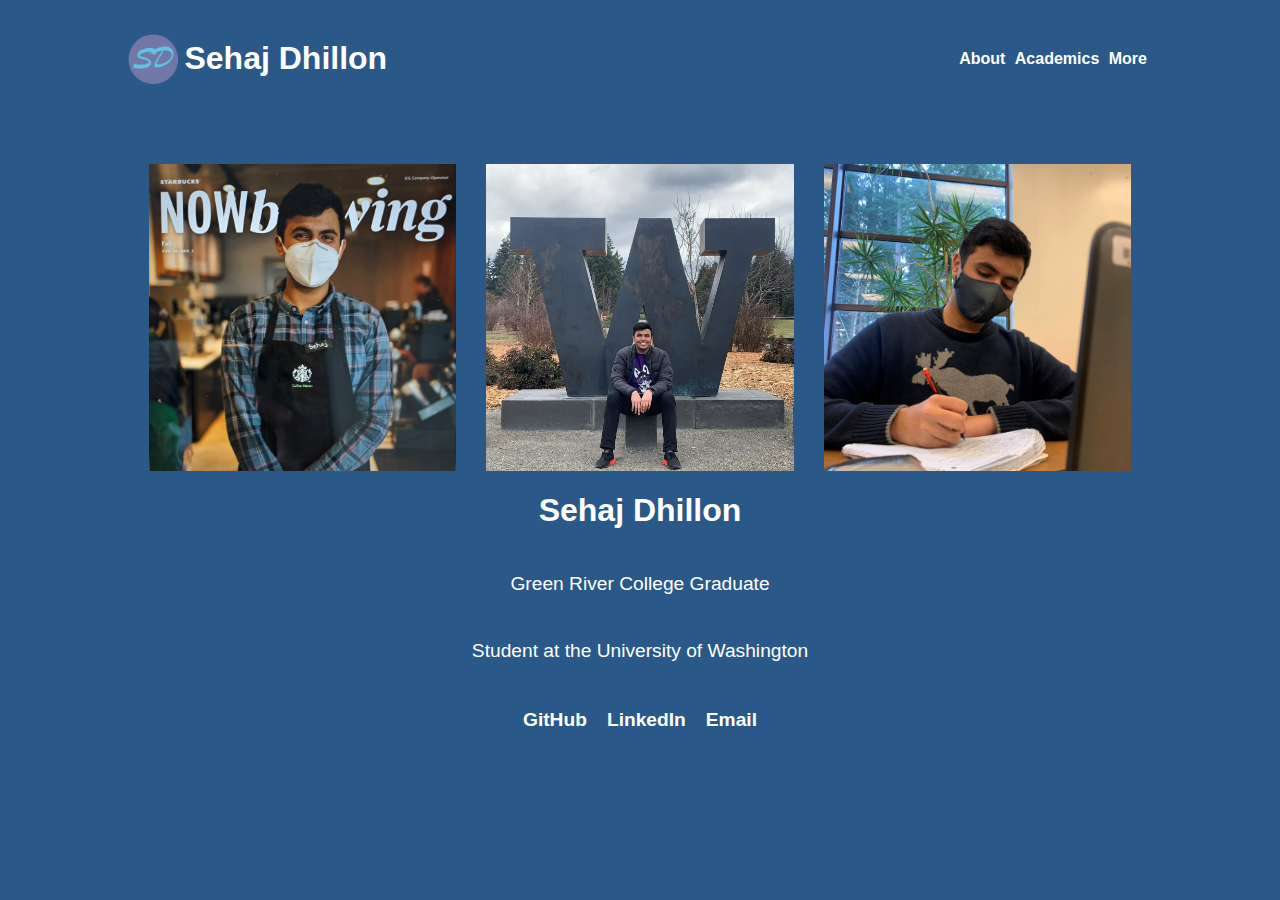
<file: index.html>
<!DOCTYPE html>
<html lang="en">
    <head>
        <meta charset="utf-8">

        <link id="stylesheet" rel="stylesheet" type="text/css" href=stylesheet.css />
        <meta name="viewport" content="width=device-width, initial scale=1">
        <title>Sehaj Dhillon</title>
        <link rel="icon" type="image/x-icon" href="favicon.png">
    </head>  
    <body>
        <header>
            <nav>
                <a href="https://dhillonsehaj.github.io/" title="Home">
                    <img src="favicon.png" alt="My logo" width="50px" height="50px">
                    <h1>Sehaj Dhillon</h1>
                </a>
                <ul>
                    <li><a href="https://dhillonsehaj.github.io/about" title="About"><p>About</p></a></li>
                    <li><a href="https://dhillonsehaj.github.io/academics" title="Academics"><p>Academics</p></a></li>
                    <li><a href="https://dhillonsehaj.github.io/more" title="More"><p>More</p></a></li>
                </ul>
            </nav>
        </header>
        <main class="information">
            <div>
                <img src="images/me_sbux.jpg" alt="Me at Starbucks">
                <img src="images/me_uw.JPG" alt="Me at UW">
                <img src="images/me_study.jpg" alt="Me at SChool">
            </div>
            <h1>Sehaj Dhillon</h1>
            <p><a href="https://www.greenriver.edu" class="grc">Green River College</a> Graduate</p>
            <p>Student at the <a href="https://www.washington.edu" class="uw">University of Washington</a></p>
            <span class="contacts">
                <a title="GitHub" href="https://www.github.com/dhillonsehaj" target="_blank" class="github">
                    GitHub
                </a><br>
                <a title="LinkedIn" href="https://www.linkedin.com/in/sehajd" target="_blank" class="linkedin">
                    LinkedIn
                </a><br>
                <a title="Email" href="mailto:sehaj.dhillon@bellevuecollege.edu" target="_blank" class="email">
                    Email
                </a><br>
            </span>
        </main>
        <footer>

        </footer>
    </body>
</html>
</file>
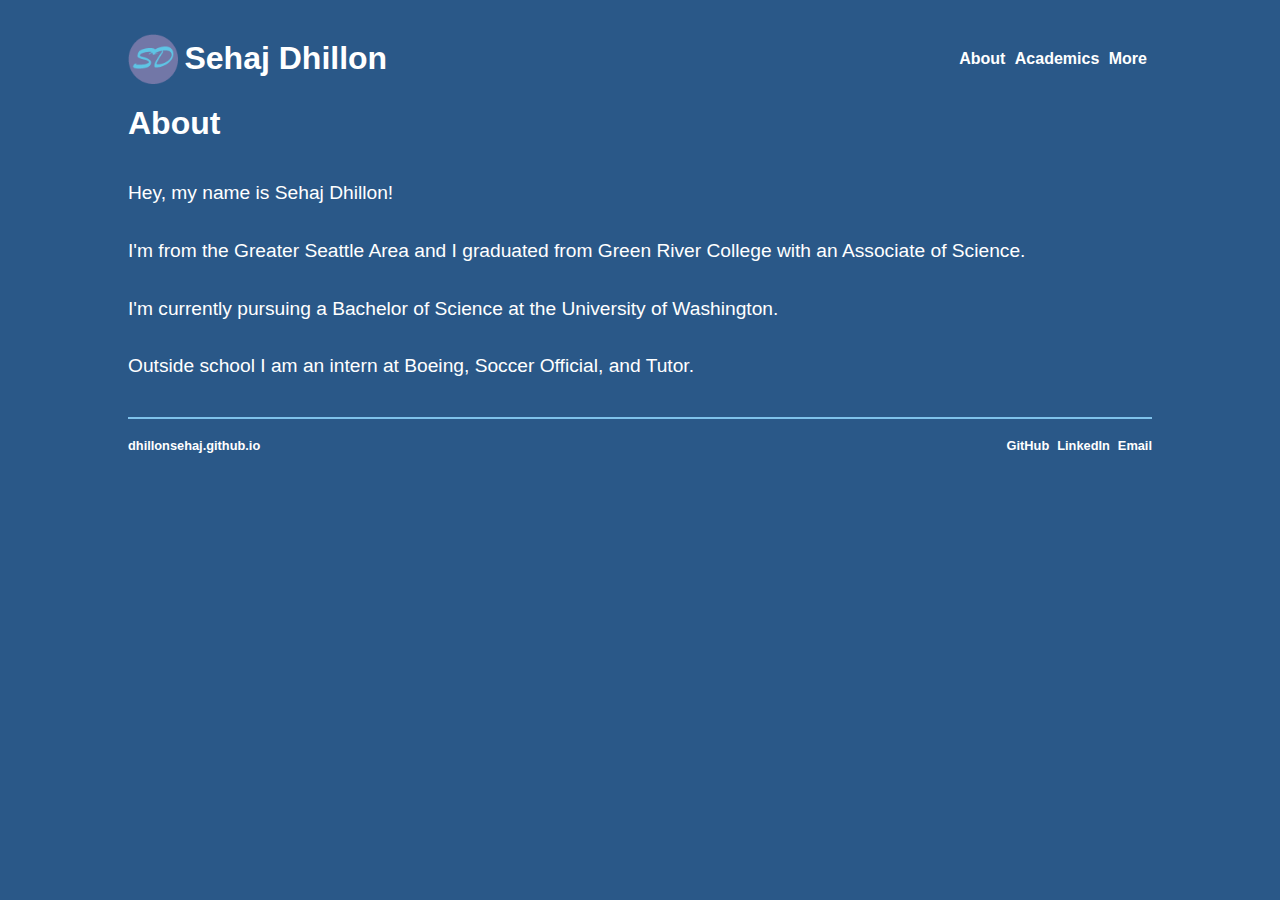
<file: about.html>
<!DOCTYPE html>
<html lang="en">
    <head>
        <meta charset="utf-8">

        <link id="stylesheet" rel="stylesheet" type="text/css" href=stylesheet.css />
        <meta name="viewport" content="width=device-width, initial scale=1">
        <title>About | Sehaj Dhillon</title>
        <link rel="icon" type="image/x-icon" href="favicon.png">
    </head>  
    <body>
        <header>
            <nav>
                <a href="https://dhillonsehaj.github.io/" title="Home">
                    <img src="favicon.png" alt="My logo" width="50px" height="50px">
                    <h1>Sehaj Dhillon</h1>
                </a>
                <ul>
                    <li><a href="https://dhillonsehaj.github.io/about" title="About"><p>About</p></a></li>
                    <li><a href="https://dhillonsehaj.github.io/academics" title="Academics"><p>Academics</p></a></li>
                    <li><a href="https://dhillonsehaj.github.io/more" title="More"><p>More</p></a></li>
                </ul>
            </nav>
        </header>
        <main class="about">
            <h1>About</h1>
            <p>Hey, my name is Sehaj Dhillon!<br>
            <br>I'm from the Greater Seattle Area and I graduated from Green River College with an Associate of Science.<br>
            <br>I'm currently pursuing a Bachelor of Science at the University of Washington.<br>
            <br>Outside school I am an intern at Boeing, Soccer Official, and Tutor.<br></p>
        </main>
        <footer>
            <hr>
            <div>
                <a href="https://dhillonsehaj.github.io" title="Home"><p>dhillonsehaj.github.io</p></a>
                <ul class="contacts">
                    <li><a title="GitHub" href="https://www.github.com/dhillonsehaj" target="_blank" class="github">
                        GitHub
                    </a></li>
                    <li><a title="LinkedIn" href="https://www.linkedin.com/in/sehajd" target="_blank" class="linkedin">
                        LinkedIn
                    </a></li>
                    <li><a title="Email" href="mailto:sehaj.dhillon@bellevuecollege.edu" target="_blank" class="email">
                        Email
                    </a></li>
                </ul>
            </div>
        </footer>
    </body>
</html>
</file>
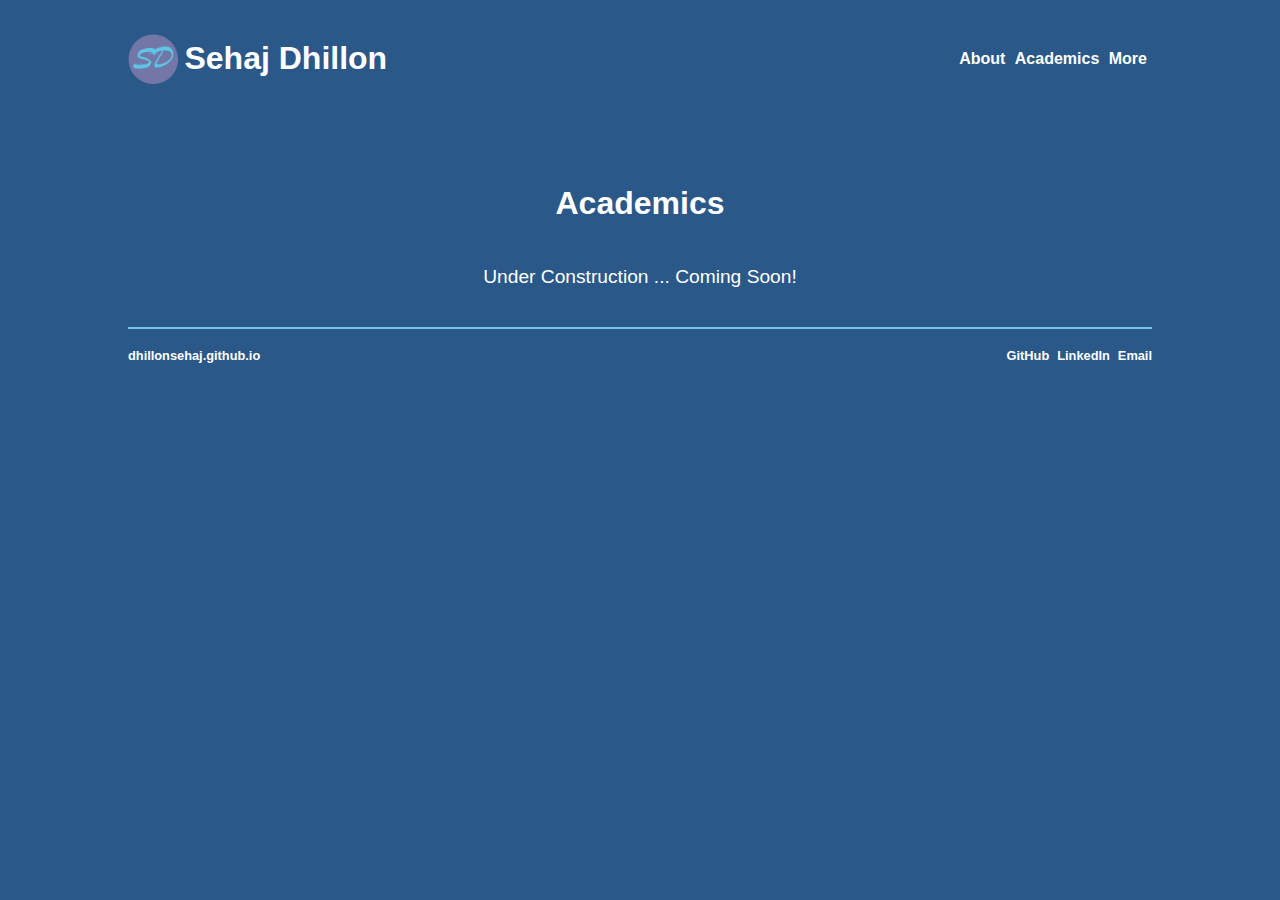
<file: academics.html>
<!DOCTYPE html>
<html lang="en">
    <head>
        <meta charset="utf-8">

        <link id="stylesheet" rel="stylesheet" type="text/css" href=stylesheet.css />
        <meta name="viewport" content="width=device-width, initial scale=1">
        <title>Academics | Sehaj Dhillon</title>
        <link rel="icon" type="image/x-icon" href="favicon.png">
    </head>  
    <body>
        <header>
            <nav>
                <a href="https://dhillonsehaj.github.io/" title="Home">
                    <img src="favicon.png" alt="My logo" width="50px" height="50px">
                    <h1>Sehaj Dhillon</h1>
                </a>
                <ul>
                    <li><a href="https://dhillonsehaj.github.io/about" title="About"><p>About</p></a></li>
                    <li><a href="https://dhillonsehaj.github.io/academics" title="Academics"><p>Academics</p></a></li>
                    <li><a href="https://dhillonsehaj.github.io/more" title="More"><p>More</p></a></li>
                </ul>
            </nav>
        </header>
    <body>
        <main class="information">
            <h1>Academics</h1>
            <p>Under Construction ... Coming Soon!</p>
        </main>
        <footer>
            <hr>
            <div>
                <a href="https://dhillonsehaj.github.io" title="Home"><p>dhillonsehaj.github.io</p></a>
                <ul class="contacts">
                    <li><a title="GitHub" href="https://www.github.com/dhillonsehaj" target="_blank" class="github">
                        GitHub
                    </a></li>
                    <li><a title="LinkedIn" href="https://www.linkedin.com/in/sehajd" target="_blank" class="linkedin">
                        LinkedIn
                    </a></li>
                    <li><a title="Email" href="mailto:sehaj.dhillon@bellevuecollege.edu" target="_blank" class="email">
                        Email
                    </a></li>
                </ul>
            </div>
        </footer>
    </body>
</html>
</file>
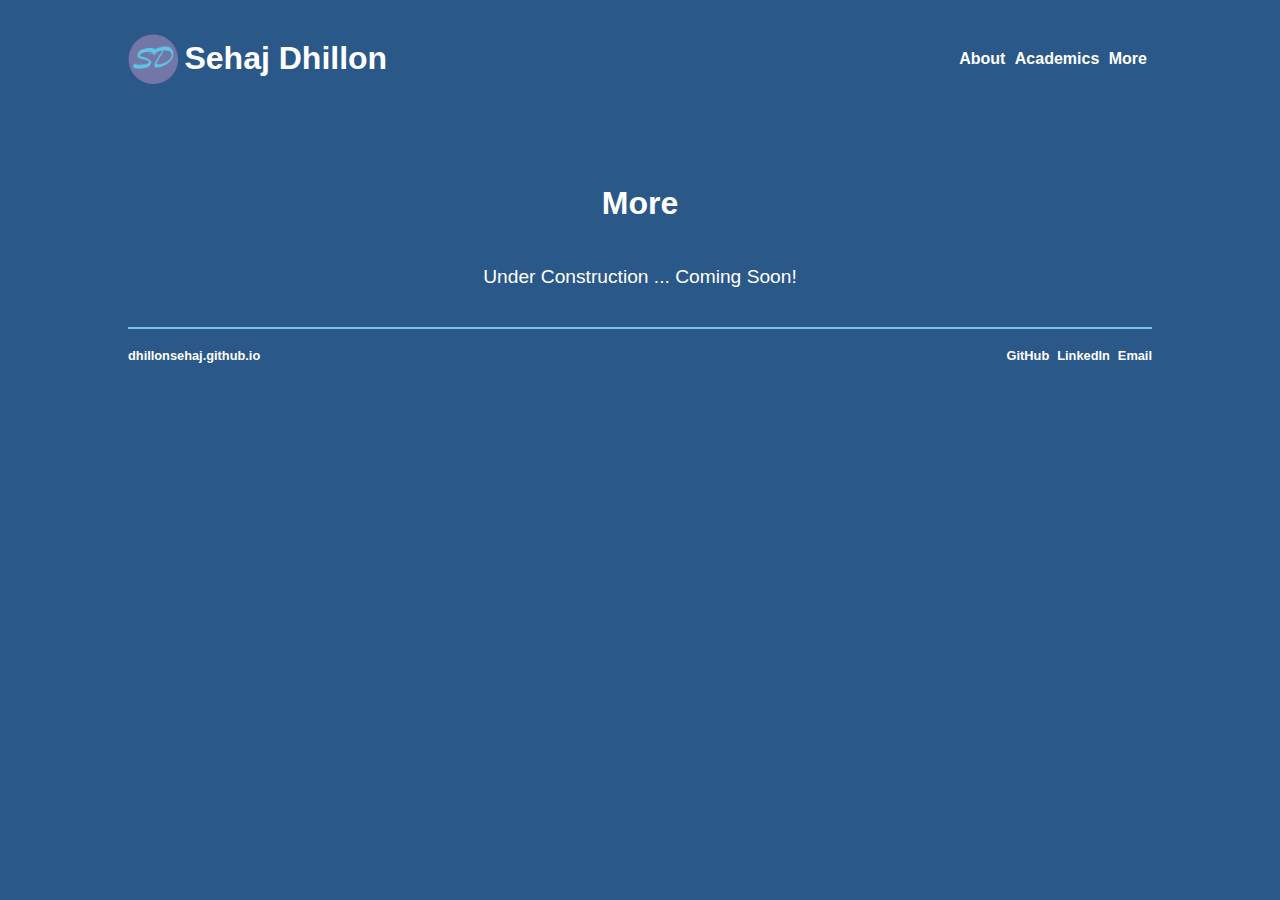
<file: more.html>
<!DOCTYPE html>
<html lang="en">
    <head>
        <meta charset="utf-8">

        <link id="stylesheet" rel="stylesheet" type="text/css" href=stylesheet.css />
        <meta name="viewport" content="width=device-width, initial scale=1">
        <title>More | Sehaj Dhillon</title>
        <link rel="icon" type="image/x-icon" href="favicon.png">
    </head>  
    <body>
        <header>
            <nav>
                <a href="https://dhillonsehaj.github.io/" title="Home">
                    <img src="favicon.png" alt="My logo" width="50px" height="50px">
                    <h1>Sehaj Dhillon</h1>
                </a>
                <ul>
                    <li><a href="https://dhillonsehaj.github.io/about" title="About"><p>About</p></a></li>
                    <li><a href="https://dhillonsehaj.github.io/academics" title="Academics"><p>Academics</p></a></li>
                    <li><a href="https://dhillonsehaj.github.io/more" title="More"><p>More</p></a></li>
                </ul>
            </nav>
        </header>
    <body>
        <main class="information">
            <h1>More</h1>
            <p>Under Construction ... Coming Soon!</p>
        </main>
        <footer>
            <hr>
            <div>
                <a href="https://dhillonsehaj.github.io" title="Home"><p>dhillonsehaj.github.io</p></a>
                <ul class="contacts">
                    <li><a title="GitHub" href="https://www.github.com/dhillonsehaj" target="_blank" class="github">
                        GitHub
                    </a></li>
                    <li><a title="LinkedIn" href="https://www.linkedin.com/in/sehajd" target="_blank" class="linkedin">
                        LinkedIn
                    </a></li>
                    <li><a title="Email" href="mailto:sehaj.dhillon@bellevuecollege.edu" target="_blank" class="email">
                        Email
                    </a></li>
                </ul>
            </div>
        </footer>
    </body>
</html>
</file>
